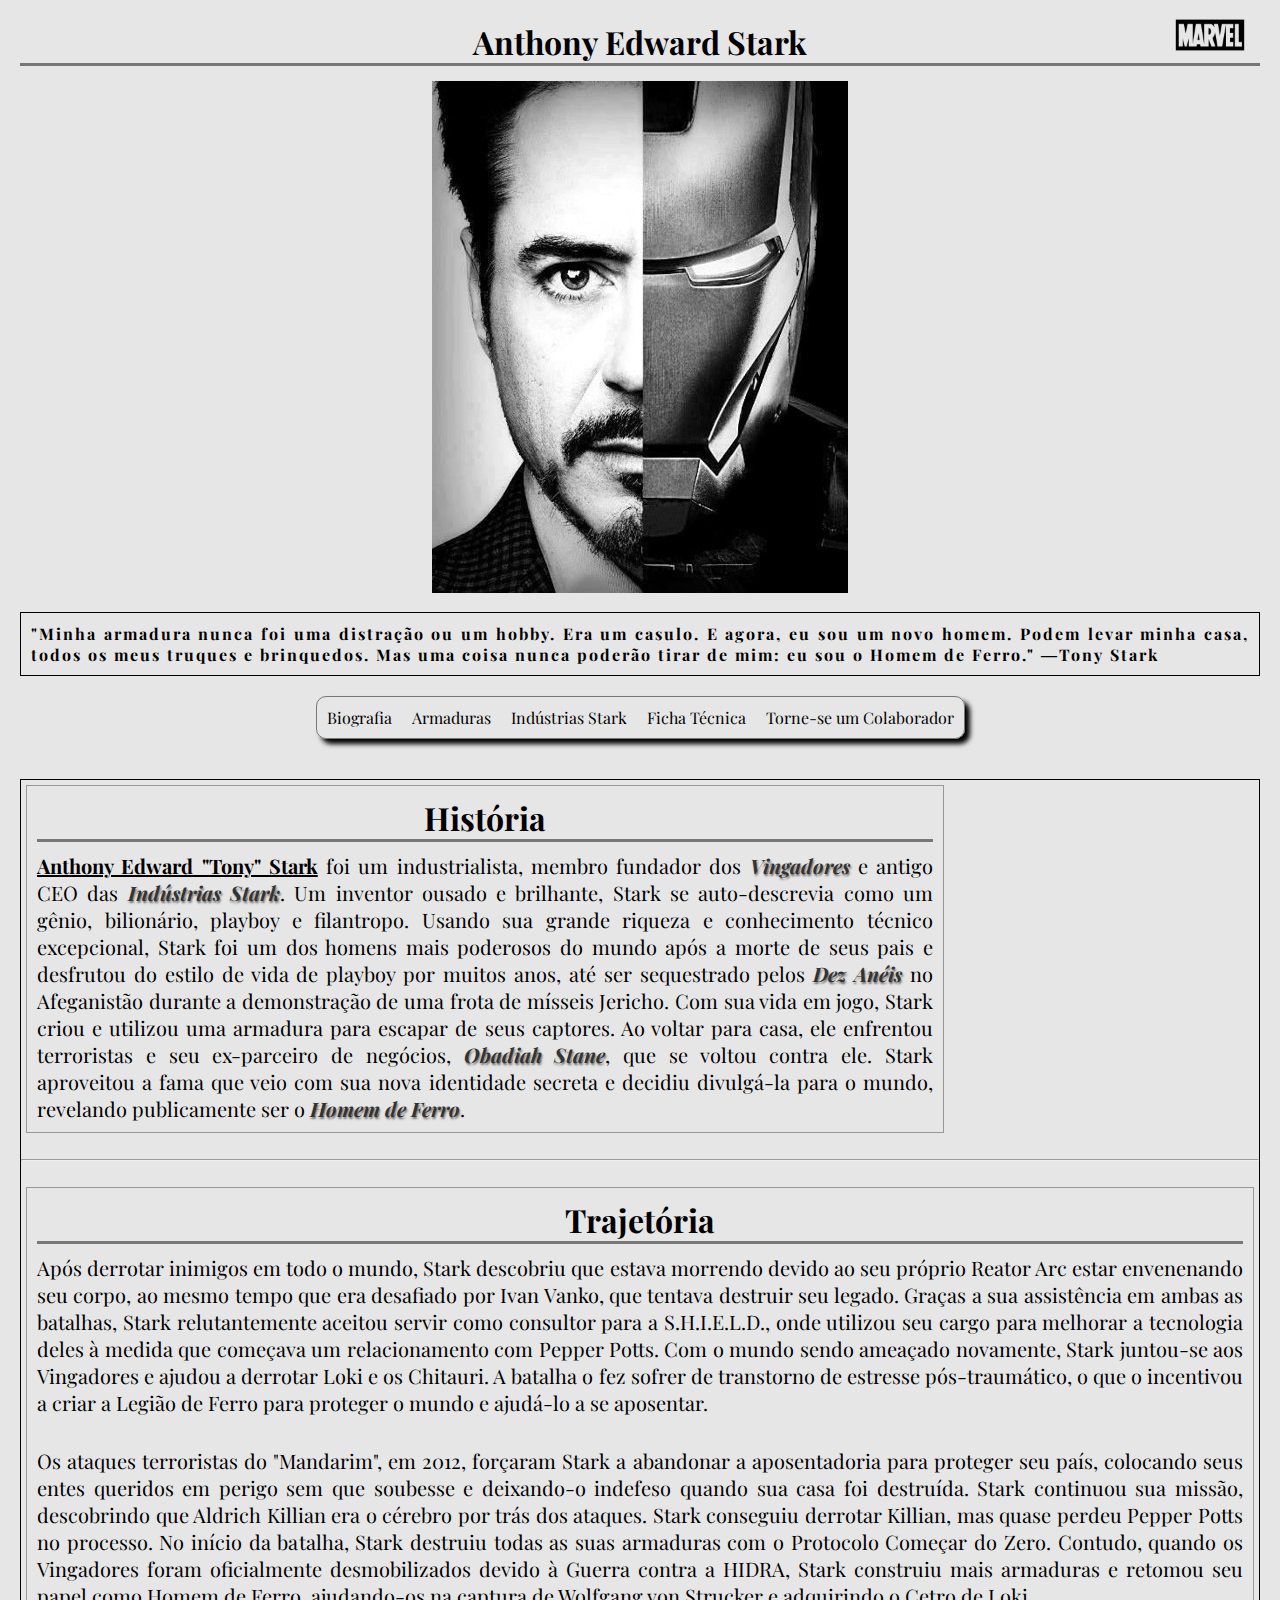
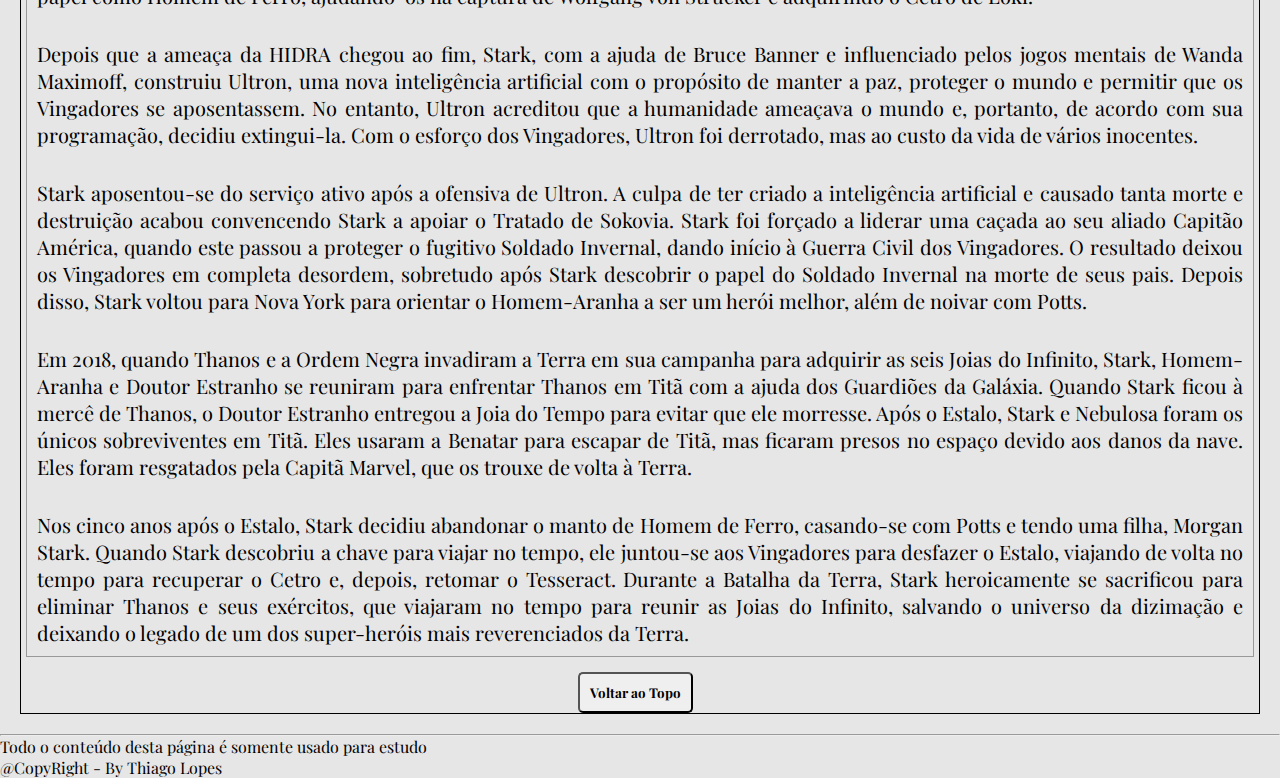
<file: index.html>
<!DOCTYPE html>
<html>
    <head>
        <title>Tony Stark</title>
        <meta charset="UTF-8">
        <link rel="stylesheet" type="text/css" href="design/style.css">
        <link href="https://fonts.googleapis.com/css2?family=Oleo+Script&display=swap" rel="stylesheet">
        <link href="https://fonts.googleapis.com/css2?family=Oleo+Script&family=Shadows+Into+Light+Two&display=swap" rel="stylesheet">
        <link href="https://fonts.googleapis.com/css2?family=Cabin+Sketch&display=swap" rel="stylesheet">
        <link href="https://fonts.googleapis.com/css2?family=Playfair+Display&display=swap" rel="stylesheet">
    </head>

    <body>

        <!--AREA DO TOPO DA PAGINA-->
        <header>       
            <div id="fototributo">
                <div class="top">
                    <img id="marvel" src="design/imagens/img1.png"> 
                    <h1>Anthony Edward Stark</h1>
                </div>
                <img id="imgTopo" title="TonyStark / Homem de Ferro" alt="Imagem do Tony" name="logo" src="design/imagens/img.jpg">
                <legend id="citacao">
                    "Minha armadura nunca foi uma distração ou um hobby. Era um casulo. E agora, eu sou um novo homem. Podem levar minha casa, todos os meus truques e brinquedos. Mas uma coisa nunca poderão tirar de mim: eu sou o Homem de Ferro."
                    ―Tony Stark 
                </legend>  

                <div class="menu" id="topo">
                    <nav>
                        <ul>
                            <li><a id="menu1" href="index.html">Biografia</a></li>
                            <li><a id="menu2" href="armaduras.html">Armaduras</a></li>
                            <li><a id="menu3" href="IndustriasStark.html">Indústrias Stark</a></li>                            
                            <li><a id="menu4" href="fichatecnica.html">Ficha Técnica</a></li>
                            <li><a id="menu5" href="formulario.html">Torne-se um Colaborador</a></li>
                        </ul>
                    </nav>
                </div> 
            </div>              
        </header>
        
        <!--AREA DO CONTEÚDO DA PÁGINA-->
        <main>
            <section>
                <span class="descricao">
                    <h1>História</h1>
                    <p>
                        <strong><u>Anthony Edward "Tony" Stark</u></strong> foi um industrialista, membro fundador dos <a href="#">Vingadores</a> e antigo CEO das <a href="#">Indústrias Stark</a>.
                         Um inventor ousado e brilhante, Stark se auto-descrevia como um gênio, bilionário, playboy e filantropo. 
                         Usando sua grande riqueza e conhecimento técnico excepcional, Stark foi um dos homens mais poderosos do mundo após a 
                         morte de seus pais e desfrutou do estilo de vida de playboy por muitos anos, até ser sequestrado pelos <a href="#">
                         Dez Anéis</a> no Afeganistão durante a demonstração de uma frota de mísseis Jericho. Com sua vida em jogo, Stark 
                         criou e utilizou uma armadura para escapar de seus captores. Ao voltar para casa, ele enfrentou terroristas e seu 
                         ex-parceiro de negócios, <a href="#">Obadiah Stane</a>, que se voltou contra ele. Stark aproveitou a fama que veio 
                         com sua nova identidade secreta e decidiu divulgá-la para o mundo, revelando publicamente ser o 
                         <a href="#">Homem de Ferro</a>.
                    </p>
                </span>
                
                <iframe alt="Video sobre a história" id="apresentation" width="560" height="315" src="https://www.youtube.com/embed/8ugaeA-nMTc" title="YouTube video player" frameborder="0" allow="accelerometer; autoplay; clipboard-write; encrypted-media; gyroscope; picture-in-picture" allowfullscreen></iframe>  
            </section>
            <br><hr><br>
            <section>
                <span class="descricao">
                    <h1>Trajetória</h1>
                    <p>
                        Após derrotar inimigos em todo o mundo, Stark descobriu que estava morrendo devido ao seu 
                        próprio Reator Arc estar envenenando seu corpo, ao mesmo tempo que era desafiado por Ivan Vanko,
                        que tentava destruir seu legado. Graças a sua assistência em ambas as batalhas, Stark 
                        relutantemente aceitou servir como consultor para a S.H.I.E.L.D., onde utilizou seu cargo para 
                        melhorar a tecnologia deles à medida que começava um relacionamento com Pepper Potts. 
                        Com o mundo sendo ameaçado novamente, Stark juntou-se aos Vingadores e ajudou a derrotar 
                        Loki e os Chitauri. A batalha o fez sofrer de transtorno de estresse pós-traumático, 
                        o que o incentivou a criar a Legião de Ferro para proteger o mundo e ajudá-lo a se aposentar.
                    </p>

                    <br>

                    <p>
                        Os ataques terroristas do "Mandarim", em 2012, forçaram Stark a abandonar a aposentadoria para 
                        proteger seu país, colocando seus entes queridos em perigo sem que soubesse e deixando-o indefeso 
                        quando sua casa foi destruída. Stark continuou sua missão, descobrindo que Aldrich Killian era o 
                        cérebro por trás dos ataques. Stark conseguiu derrotar Killian, mas quase perdeu Pepper Potts no 
                        processo. No início da batalha, Stark destruiu todas as suas armaduras com o Protocolo Começar do 
                        Zero. Contudo, quando os Vingadores foram oficialmente desmobilizados devido à Guerra contra a HIDRA, 
                        Stark construiu mais armaduras e retomou seu papel como Homem de Ferro, ajudando-os na captura de 
                        Wolfgang von Strucker e adquirindo o Cetro de Loki.
                    </p>

                    <br>

                    <p>
                        Depois que a ameaça da HIDRA chegou ao fim, Stark, com a ajuda de Bruce Banner e influenciado pelos 
                        jogos mentais de Wanda Maximoff, construiu Ultron, uma nova inteligência artificial com o propósito 
                        de manter a paz, proteger o mundo e permitir que os Vingadores se aposentassem. No entanto, Ultron acreditou 
                        que a humanidade ameaçava o mundo e, portanto, de acordo com sua programação, decidiu extingui-la. 
                        Com o esforço dos Vingadores, Ultron foi derrotado, mas ao custo da vida de vários inocentes.
                    </p>
                    
                    <br>

                    <p>
                        Stark aposentou-se do serviço ativo após a ofensiva de Ultron. A culpa de ter criado a inteligência artificial 
                        e causado tanta morte e destruição acabou convencendo Stark a apoiar o Tratado de Sokovia. 
                        Stark foi forçado a liderar uma caçada ao seu aliado Capitão América, quando este passou a proteger o fugitivo 
                        Soldado Invernal, dando início à Guerra Civil dos Vingadores. O resultado deixou os Vingadores em completa 
                        desordem, sobretudo após Stark descobrir o papel do Soldado Invernal na morte de seus pais. Depois disso, 
                        Stark voltou para Nova York para orientar o Homem-Aranha a ser um herói melhor, além de noivar com Potts.
                    </p>
                                        
                    <br>

                    <p>
                        Em 2018, quando Thanos e a Ordem Negra invadiram a Terra em sua campanha para adquirir as seis Joias do Infinito, 
                        Stark, Homem-Aranha e Doutor Estranho se reuniram para enfrentar Thanos em Titã com a ajuda dos Guardiões da 
                        Galáxia. Quando Stark ficou à mercê de Thanos, o Doutor Estranho entregou a Joia do Tempo para evitar que ele 
                        morresse. Após o Estalo, Stark e Nebulosa foram os únicos sobreviventes em Titã. Eles usaram a Benatar para 
                        escapar de Titã, mas ficaram presos no espaço devido aos danos da nave. Eles foram resgatados pela Capitã Marvel, 
                        que os trouxe de volta à Terra.
                    </p>
                                                            
                    <br>

                    <p>
                        Nos cinco anos após o Estalo, Stark decidiu abandonar o manto de Homem de Ferro, casando-se com Potts e tendo uma 
                        filha, Morgan Stark. Quando Stark descobriu a chave para viajar no tempo, ele juntou-se aos Vingadores para 
                        desfazer o Estalo, viajando de volta no tempo para recuperar o Cetro e, depois, retomar o Tesseract. Durante a 
                        Batalha da Terra, Stark heroicamente se sacrificou para eliminar Thanos e seus exércitos, que viajaram no tempo 
                        para reunir as Joias do Infinito, salvando o universo da dizimação e deixando o legado de um dos super-heróis mais 
                        reverenciados da Terra.
                    </p>

                </span>

            </section>
            <a id="voltar" href="#topo" title="Voltar ao topo"><button>Voltar ao Topo</button></a>
        </main>

        <!--AREA DO FILNAL DA PÁGINA-->
        <footer>
            <hr/>
            <p>Todo o conteúdo desta página é somente usado para estudo</p>
            
            <p>@CopyRight - By Thiago Lopes</p>
        </footer>
    </body>
</html>
</file>
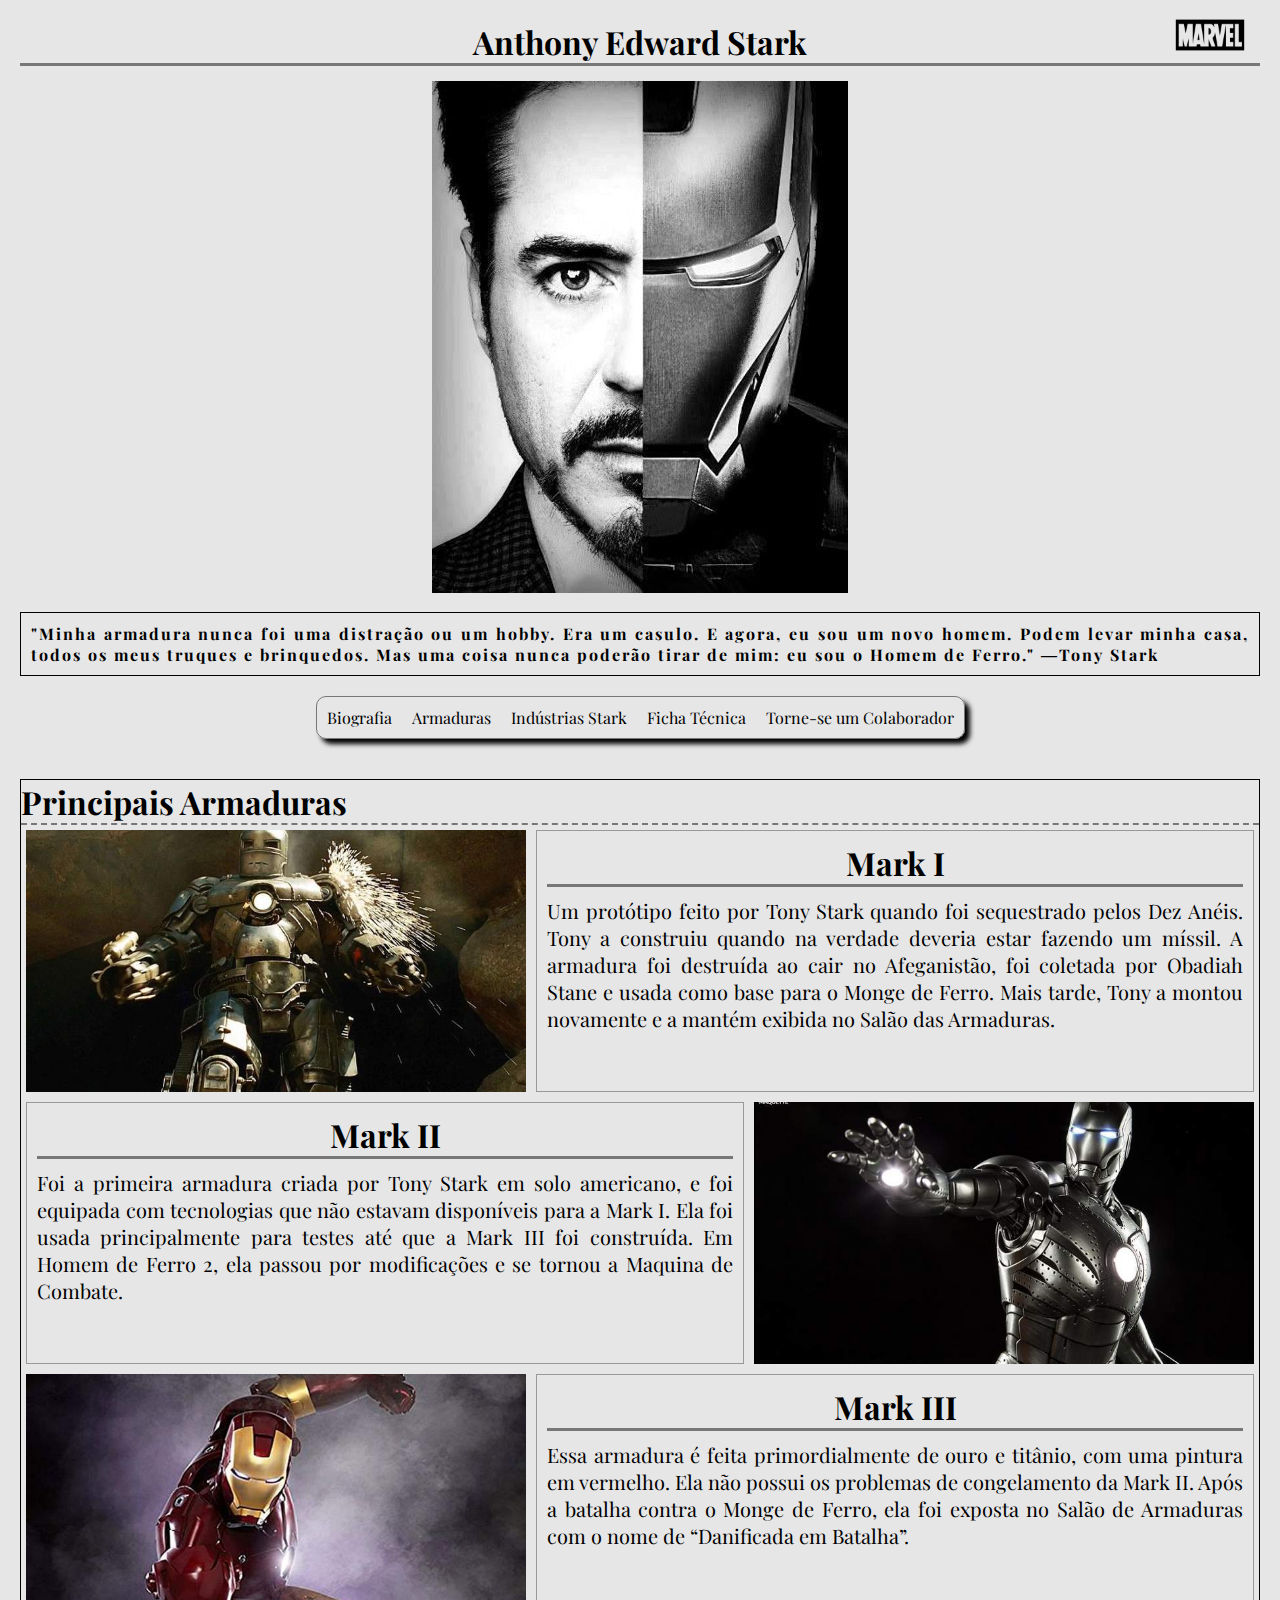
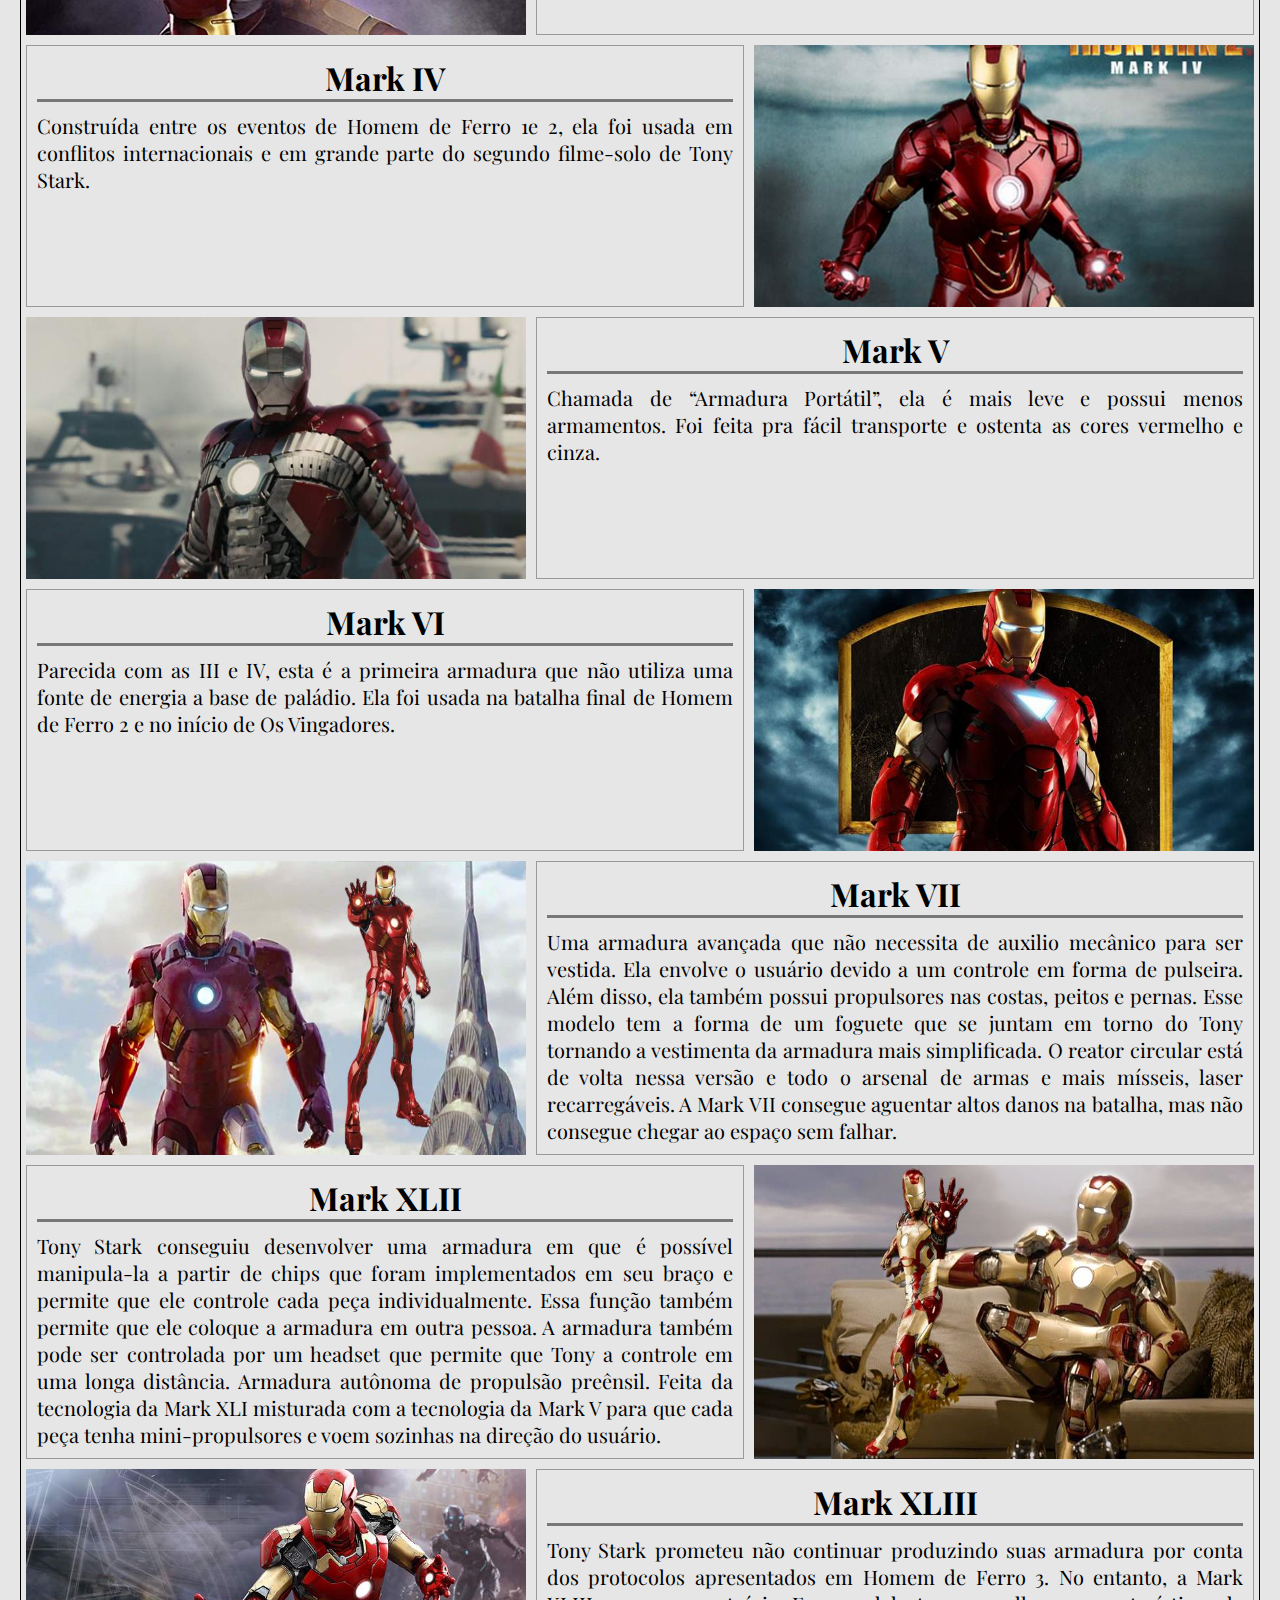
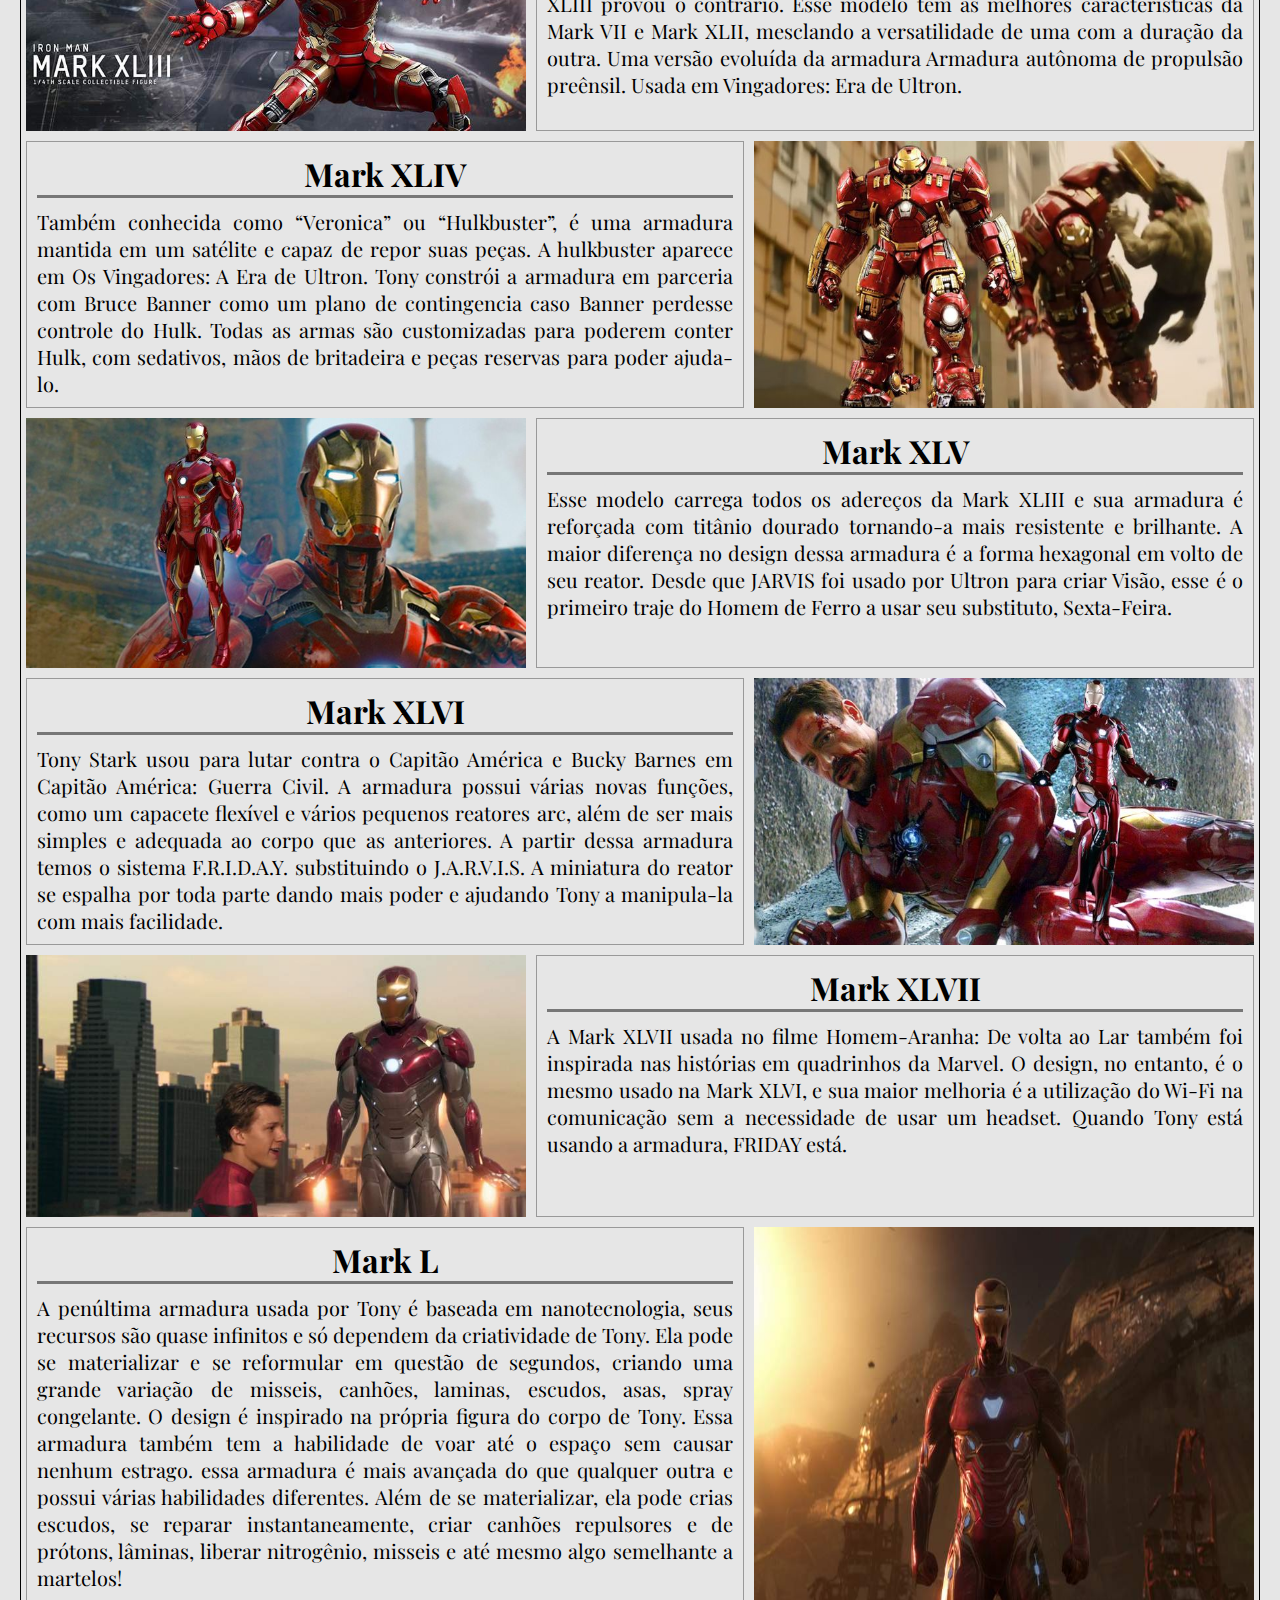
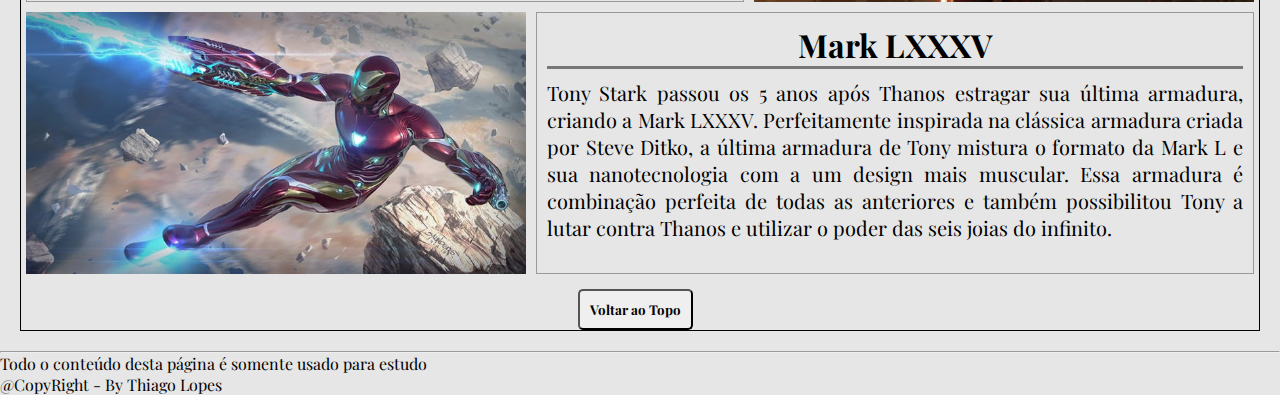
<file: armaduras.html>
<!DOCTYPE html>
<html>
    <head>
        <title>Tony Stark</title>
        <meta charset="UTF-8">
        <link rel="stylesheet" type="text/css" href="design/style.css">
        <link href="https://fonts.googleapis.com/css2?family=Oleo+Script&display=swap" rel="stylesheet">
        <link href="https://fonts.googleapis.com/css2?family=Oleo+Script&family=Shadows+Into+Light+Two&display=swap" rel="stylesheet">
        <link href="https://fonts.googleapis.com/css2?family=Cabin+Sketch&display=swap" rel="stylesheet">
        <link href="https://fonts.googleapis.com/css2?family=Playfair+Display&display=swap" rel="stylesheet">
    </head>

    <body>

        <header>       
            <div id="fototributo">
                <div class="top">
                    <img id="marvel" src="design/imagens/img1.png"> 
                    <h1>Anthony Edward Stark</h1>
                </div>
                <img id="imgTopo" title="TonyStark / Homem de Ferro" alt="Imagem do Tony" name="logo" src="design/imagens/img.jpg">
                <legend id="citacao">
                    "Minha armadura nunca foi uma distração ou um hobby. Era um casulo. E agora, eu sou um novo homem. Podem levar minha casa, todos os meus truques e brinquedos. Mas uma coisa nunca poderão tirar de mim: eu sou o Homem de Ferro."
                    ―Tony Stark 
                </legend>  

                <div class="menu" id="topo">
                    <nav>
                        <ul>
                            <li><a id="menu1" href="index.html">Biografia</a></li>
                            <li><a id="menu2" href="armaduras.html">Armaduras</a></li>
                            <li><a id="menu3" href="IndustriasStark.html">Indústrias Stark</a></li>                            
                            <li><a id="menu4" href="fichatecnica.html">Ficha Técnica</a></li>
                            <li><a id="menu5" href="formulario.html">Torne-se um Colaborador</a></li>
                        </ul>
                    </nav>
                </div> 
            </div>              
        </header>
        
        <main>

            <div class="descricao1"><h1>Principais Armaduras</h1></div>
            
            <section>
                    <img alt="MARK I" title="MARK I"class="armaduras" src="design/imagens/armaduras/mark1.jpeg">
                    <span class="descricao">
                        <h1>Mark I</h1>
                        <p>
                            Um protótipo feito por Tony Stark quando foi sequestrado pelos Dez Anéis. 
                            Tony a construiu quando na verdade deveria estar fazendo um míssil. 
                            A armadura foi destruída ao cair no Afeganistão, foi coletada por Obadiah Stane e usada 
                            como base para o Monge de Ferro. 
                            Mais tarde, Tony a montou novamente e a mantém exibida no Salão das Armaduras.
                        </p>    
                    </span>   
            </section>

            <section>
                <span class="descricao">
                    <h1>Mark II</h1>
                    <p>
                        Foi a primeira armadura criada por Tony Stark em solo americano, e foi equipada com tecnologias 
                        que não estavam disponíveis para a Mark I. Ela foi usada principalmente para testes 
                        até que a Mark III foi construída. Em Homem de Ferro 2, ela passou por modificações 
                        e se tornou a Maquina de Combate.
                    </p>    
                </span> 
                <img alt="MARK II" title="MARK II"class="armaduras" src="design/imagens/armaduras/mark2.jpeg">  
            </section>

            <section>
                <img alt="MARK III" title="MARK III"class="armaduras" src="design/imagens/armaduras/mark3.jpeg">
                <span class="descricao">
                    <h1>Mark III</h1>
                    <p>
                        Essa armadura é feita primordialmente de ouro e titânio, com uma pintura em vermelho. 
                        Ela não possui os problemas de congelamento da Mark II. Após a batalha contra o Monge de Ferro, 
                        ela foi exposta no Salão de Armaduras com o nome de “Danificada em Batalha”.
                    </p>    
                </span>   
            </section>

            <section>
                <span class="descricao">
                    <h1>Mark IV</h1>
                    <p>
                        Construída entre os eventos de Homem de Ferro 1e 2, ela foi usada em conflitos internacionais 
                        e em grande parte do segundo filme-solo de Tony Stark.
                    </p>    
                </span>
                <img alt="MARK IV" title="MARK IV"class="armaduras" src="design/imagens/armaduras/mark4.jpeg">   
            </section>

            <section>
                <img alt="MARK V" title="MARK V"class="armaduras" src="design/imagens/armaduras/mark5.jpeg">  
                <span class="descricao">
                    <h1>Mark V</h1>
                    <p>
                        Chamada de “Armadura Portátil”, ela é mais leve e possui menos armamentos. 
                        Foi feita pra fácil transporte e ostenta as cores vermelho e cinza.
                    </p>    
                </span>
            </section>

            <section>
                <span class="descricao">
                    <h1>Mark VI</h1>
                    <p>
                        Parecida com as III e IV, esta é a primeira armadura que não utiliza uma fonte de 
                        energia a base de paládio. Ela foi usada na batalha final de Homem de Ferro 2 e no 
                        início de Os Vingadores.
                    </p>    
                </span> 
                <img alt="MARK VI" title="MARK VI"class="armaduras" src="design/imagens/armaduras/mark6.jpeg">
            </section>

            <section>
                <img alt="MARK VII" title="MARK VII"class="armaduras" src="design/imagens/armaduras/mark7.jpg">
                <span class="descricao">
                    <h1>Mark VII</h1>
                    <p>
                        Uma armadura avançada que não necessita de auxilio mecânico para ser vestida. 
                        Ela envolve o usuário devido a um controle em forma de pulseira. 
                        Além disso, ela também possui propulsores nas costas, peitos e pernas.
                        Esse modelo tem a forma de um foguete que se juntam em torno do Tony tornando a vestimenta 
                        da armadura mais simplificada. O reator circular está de volta nessa versão e todo o arsenal 
                        de armas e mais mísseis, laser recarregáveis. A Mark VII consegue aguentar altos danos na batalha, 
                        mas não consegue chegar ao espaço sem falhar.
                    </p>    
                </span>   
        </section>

        <section>
            <span class="descricao">
                <h1>Mark XLII</h1>
                <p>
                    Tony Stark conseguiu desenvolver uma armadura em que é possível manipula-la a 
                    partir de chips que foram implementados em seu braço e permite que ele controle cada peça 
                    individualmente. Essa função também permite que ele coloque a armadura em outra pessoa. 
                    A armadura também pode ser controlada por um headset que permite que Tony a controle em uma 
                    longa distância.
                    Armadura autônoma de propulsão preênsil. Feita da tecnologia da Mark XLI misturada com a 
                    tecnologia da Mark V para que cada peça tenha mini-propulsores e voem sozinhas na direção 
                    do usuário.
                </p>    
            </span> 
            <img alt="MARK XLII" title="MARK XLII"class="armaduras" src="design/imagens/armaduras/markxlii.jpg">  
        </section>

        <section>
            <img alt="MARK XLIII" title="MARK XLIII"class="armaduras" src="design/imagens/armaduras/markxliii.jpeg">
            <span class="descricao">
                <h1>Mark XLIII</h1>
                <p>
                    Tony Stark prometeu não continuar produzindo suas armadura por conta dos protocolos apresentados 
                    em Homem de Ferro 3. No entanto, a Mark XLIII provou o contrário. Esse modelo tem as melhores 
                    características da Mark VII e Mark XLII, mesclando a versatilidade de uma com a duração da outra.
                    Uma versão evoluída da armadura Armadura autônoma de propulsão preênsil. Usada em Vingadores: Era de Ultron.
                </p>    
            </span>   
        </section>

        <section>
            <span class="descricao">
                <h1>Mark XLIV</h1>
                <p>
                    Também conhecida como “Veronica” ou “Hulkbuster”, é uma armadura mantida em um satélite e capaz de repor suas peças.
                    A hulkbuster aparece em Os Vingadores: A Era de Ultron. Tony constrói a armadura em 
                    parceria com Bruce Banner como um plano de contingencia caso Banner perdesse 
                    controle do Hulk. Todas as armas são customizadas para poderem conter Hulk, com sedativos, 
                    mãos de britadeira e peças reservas para poder ajuda-lo.
                </p>    
            </span> 
            <img alt="MARK XLIV" title="MARK XLIV"class="armaduras" src="design/imagens/armaduras/markxliv.jpg">  
        </section>

        <section>
            <img alt="MARK XLV" title="MARK XLV"class="armaduras" src="design/imagens/armaduras/markxlv.jpg">
            <span class="descricao">
                <h1>Mark XLV</h1>
                <p>
                    Esse modelo carrega todos os adereços da Mark XLIII e sua armadura é reforçada com titânio dourado tornando-a mais 
                    resistente e brilhante. A maior diferença no design dessa armadura é a forma hexagonal em volto de seu reator. 
                    Desde que JARVIS foi usado por Ultron para criar Visão, esse é o primeiro traje do Homem de Ferro 
                    a usar seu substituto, Sexta-Feira.
                </p>    
            </span>   
        </section>

        <section>
            <span class="descricao">
                <h1>Mark XLVI</h1>
                <p>
                    Tony Stark usou para lutar contra o Capitão América e Bucky Barnes em Capitão América: Guerra Civil.
                    A armadura possui várias novas funções, como um capacete flexível e vários pequenos reatores arc,
                    além de ser mais simples e adequada ao corpo que as anteriores.                    
                    A partir dessa armadura temos o sistema F.R.I.D.A.Y. substituindo o J.A.R.V.I.S.
                    A miniatura do reator se espalha por toda parte dando mais poder e ajudando Tony a manipula-la 
                    com mais facilidade.
                </p>    
            </span> 
            <img alt="MARK XLVI" title="MARK XLVI"class="armaduras" src="design/imagens/armaduras/markxlvi.jpg">  
        </section>

        <section>
            <img alt="MARK XLVII" title="MARK XLVII"class="armaduras" src="design/imagens/armaduras/markxlvii.jpeg">
            <span class="descricao">
                <h1>Mark XLVII</h1>
                <p>
                    A Mark XLVII usada no filme Homem-Aranha: De volta ao Lar também foi inspirada nas histórias 
                    em quadrinhos da Marvel. O design, no entanto, é o mesmo usado na Mark XLVI, e sua maior melhoria 
                    é a utilização do Wi-Fi na comunicação sem a necessidade de usar um headset. Quando Tony está 
                    usando a armadura, FRIDAY está.
                </p>    
            </span>   
        </section>

        <section>
            <span class="descricao">
                <h1>Mark L</h1>
                <p>
                    A penúltima armadura usada por Tony é baseada em nanotecnologia, seus recursos são quase infinitos 
                    e só dependem da criatividade de Tony. Ela pode se materializar e se reformular em questão de 
                    segundos, criando uma grande variação de misseis, canhões, laminas, escudos, asas, spray 
                    congelante. O design é inspirado na própria figura do corpo de Tony. Essa armadura também tem a 
                    habilidade de voar até o espaço sem causar nenhum estrago.
                    essa armadura é mais avançada do que qualquer outra e possui várias habilidades diferentes.
                    Além de se materializar, ela pode crias escudos, se reparar instantaneamente, criar canhões 
                    repulsores e de prótons, lâminas, liberar nitrogênio, misseis e até mesmo algo semelhante a 
                    martelos! 
                </p>    
            </span> 
            <img alt="MARK L" title="MARK L"class="armaduras" src="design/imagens/armaduras/markl.jpeg">  
        </section>

        <section>
            <img alt="MARK LXXXV" title="MARK LXXXV"class="armaduras" src="design/imagens/armaduras/marklxxxv.png">
            <span class="descricao">
                <h1>Mark LXXXV</h1>
                <p>
                    Tony Stark passou os 5 anos após Thanos estragar sua última armadura, criando a Mark LXXXV. 
                    Perfeitamente inspirada na clássica armadura criada por Steve Ditko, a última armadura de Tony 
                    mistura o formato da Mark L e sua nanotecnologia com a um design mais muscular. 
                    Essa armadura é combinação perfeita de todas as anteriores e também possibilitou 
                    Tony a lutar contra Thanos e utilizar o poder das seis joias do infinito.
                </p>    

            </span>  
        </section>
        <a id="voltar" href="#topo" title="Voltar ao topo"><button>Voltar ao Topo</button></a> 

        </main>
        <footer>
            <hr/>
            <p>Todo o conteúdo desta página é somente usado para estudo</p>
            
            <p>@CopyRight - By Thiago Lopes</p>
        </footer>
    </body>
</html>
</file>
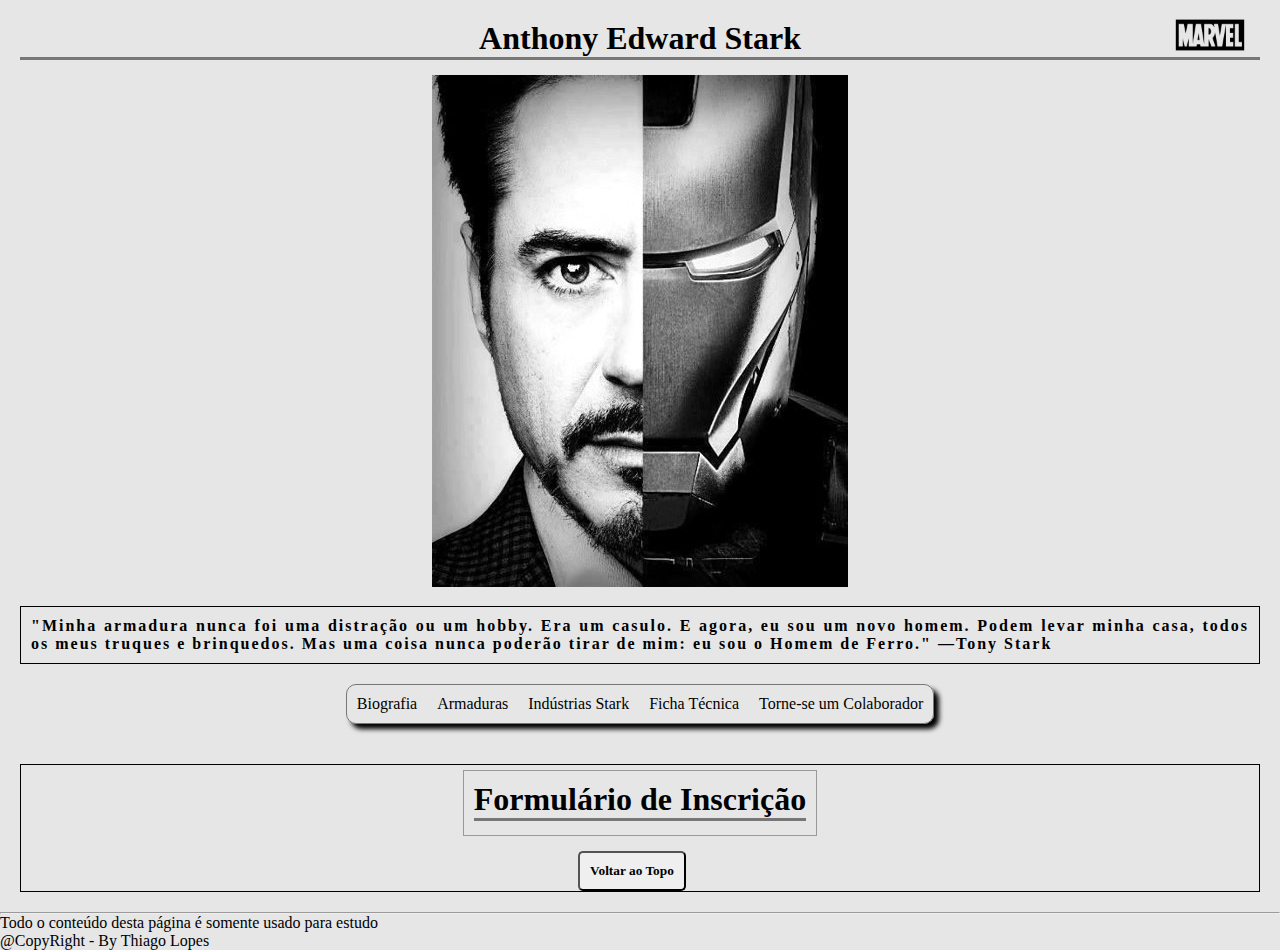
<file: fichatecnica.html>
<!DOCTYPE html>
<html>
    <head>
        <title>Tony Stark</title>
        <meta charset="UTF-8">
        <link rel="stylesheet" type="text/css" href="design/style.css">
        <link href="https://fonts.googleapis.com/css2?family=Oleo+Script&display=swap" rel="stylesheet">
        <link href="https://fonts.googleapis.com/css2?family=Oleo+Script&family=Shadows+Into+Light+Two&display=swap" rel="stylesheet">
        <link href="https://fonts.googleapis.com/css2?family=Cabin+Sketch&display=swap" rel="stylesheet">
    </head>

    <body>

        <header>       
            <div id="fototributo">
                <div class="top">
                    <img id="marvel" src="design/imagens/img1.png"> 
                    <h1>Anthony Edward Stark</h1>
                </div>
                <img id="imgTopo" title="TonyStark / Homem de Ferro" alt="Imagem do Tony" name="logo" src="design/imagens/img.jpg">
                
                <legend id="citacao">
                    "Minha armadura nunca foi uma distração ou um hobby. Era um casulo. E agora, eu sou um novo homem. Podem levar minha casa, todos os meus truques e brinquedos. Mas uma coisa nunca poderão tirar de mim: eu sou o Homem de Ferro."
                    ―Tony Stark 
                </legend>  

                <div class="menu" id="topo">
                    <nav>
                        <ul>
                            <li><a id="menu1" href="index.html">Biografia</a></li>
                            <li><a id="menu2" href="armaduras.html">Armaduras</a></li>
                            <li><a id="menu3" href="IndustriasStark.html">Indústrias Stark</a></li>                            
                            <li><a id="menu4" href="fichatecnica.html">Ficha Técnica</a></li>
                            <li><a id="menu5" href="formulario.html">Torne-se um Colaborador</a></li>
                        </ul>
                    </nav>
                </div> 
            </div>              
        </header>
        
        <main>
            <section id="formulario">
                <span class="descricao">
                    <h1>Formulário de Inscrição</h1>
                    
                    <table>
                        <tr>
                            <td></td>
                            <td></td>
                            <td></td>
                            <td></td>
                        </tr>
                    </table>

                </span>

            </section>
            <a id="voltar" href="#topo" title="Voltar ao topo"><button>Voltar ao Topo</button></a>

        </main>
        <footer>
            <hr/>
            <p>Todo o conteúdo desta página é somente usado para estudo</p>
            
            <p>@CopyRight - By Thiago Lopes</p>
        </footer>
    </body>
</html>
</file>
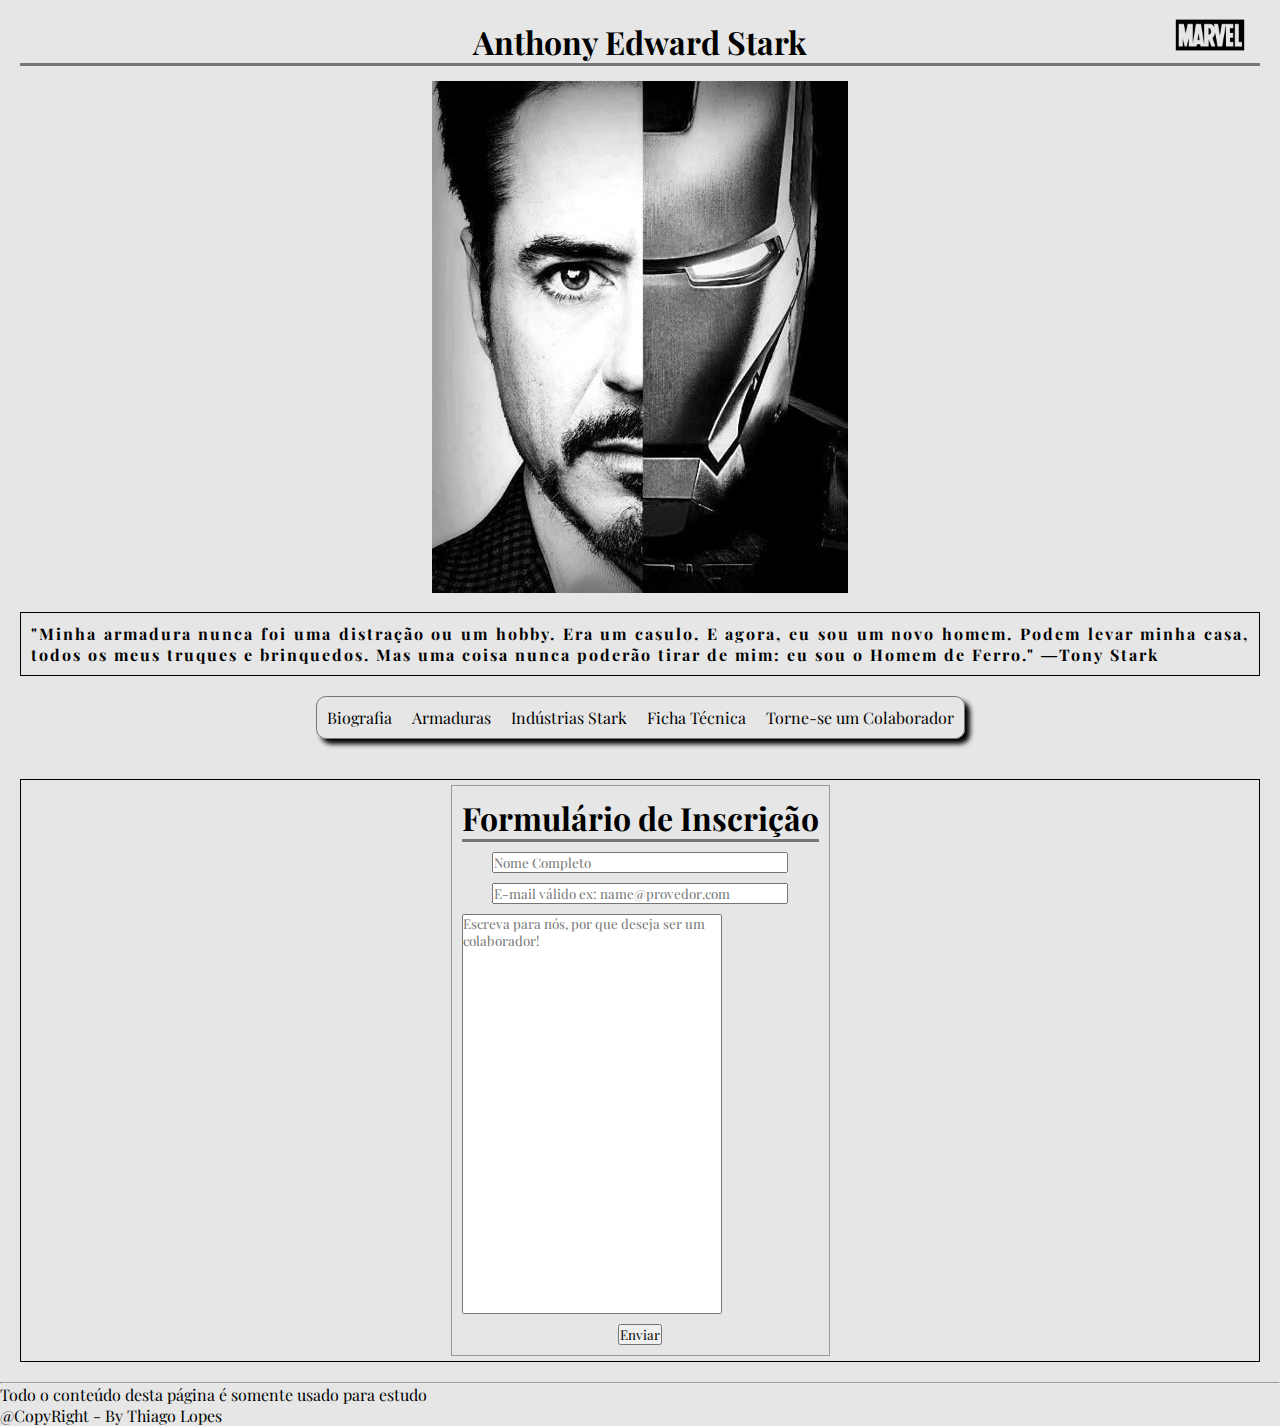
<file: formulario.html>
<!DOCTYPE html>
<html>
    <head>
        <title>Tony Stark</title>
        <meta charset="UTF-8">
        <link rel="stylesheet" type="text/css" href="design/style.css">
        <link href="https://fonts.googleapis.com/css2?family=Oleo+Script&display=swap" rel="stylesheet">
        <link href="https://fonts.googleapis.com/css2?family=Oleo+Script&family=Shadows+Into+Light+Two&display=swap" rel="stylesheet">
        <link href="https://fonts.googleapis.com/css2?family=Cabin+Sketch&display=swap" rel="stylesheet">
        <link href="https://fonts.googleapis.com/css2?family=Playfair+Display&display=swap" rel="stylesheet">
    </head>

    <body>

        <!--AREA DO TOPO DA PAGINA-->
        <header>       
            <div id="fototributo">
                <div class="top">
                    <img id="marvel" src="design/imagens/img1.png"> 
                    <h1>Anthony Edward Stark</h1>
                </div>
                <img id="imgTopo" title="TonyStark / Homem de Ferro" alt="Imagem do Tony" name="logo" src="design/imagens/img.jpg">
                <legend id="citacao">
                    "Minha armadura nunca foi uma distração ou um hobby. Era um casulo. E agora, eu sou um novo homem. Podem levar minha casa, todos os meus truques e brinquedos. Mas uma coisa nunca poderão tirar de mim: eu sou o Homem de Ferro."
                    ―Tony Stark 
                </legend>  

                <div class="menu" id="topo">
                    <nav>
                        <ul>
                            <li><a id="menu1" href="index.html">Biografia</a></li>
                            <li><a id="menu2" href="armaduras.html">Armaduras</a></li>
                            <li><a id="menu3" href="IndustriasStark.html">Indústrias Stark</a></li>                            
                            <li><a id="menu4" href="fichatecnica.html">Ficha Técnica</a></li>
                            <li><a id="menu5" href="formulario.html">Torne-se um Colaborador</a></li>
                        </ul>
                    </nav>
                </div> 
            </div>              
        </header>
        
        <!--AREA DO CONTEÚDO DA PÁGINA-->
        <main>
            
            <section id="formulario">
                <span class="descricao">
                    <h1>Formulário de Inscrição</h1>
                    <form  action="index.html" method="POST" >
                        <input name="nome" type="text" size="35px" placeholder="Nome Completo" autocomplete="on" required><br>
                        <input name="email" type="email" size="35px" placeholder="E-mail válido ex: name@provedor.com" required><br>
                        <textarea name="descricao" style="width:260px; height:400px;" placeholder="Escreva para nós, por que deseja ser um colaborador!" required></textarea>
                        <input name="enviar" type="submit" value="Enviar">
                    </form>

                </span>

            </section>
        
        </main>

        <!--AREA DO FILNAL DA PÁGINA-->
        <footer>
            <hr/>
            <p>Todo o conteúdo desta página é somente usado para estudo</p>
            
            <p>@CopyRight - By Thiago Lopes</p>
        </footer>
    </body>
</html>
</file>
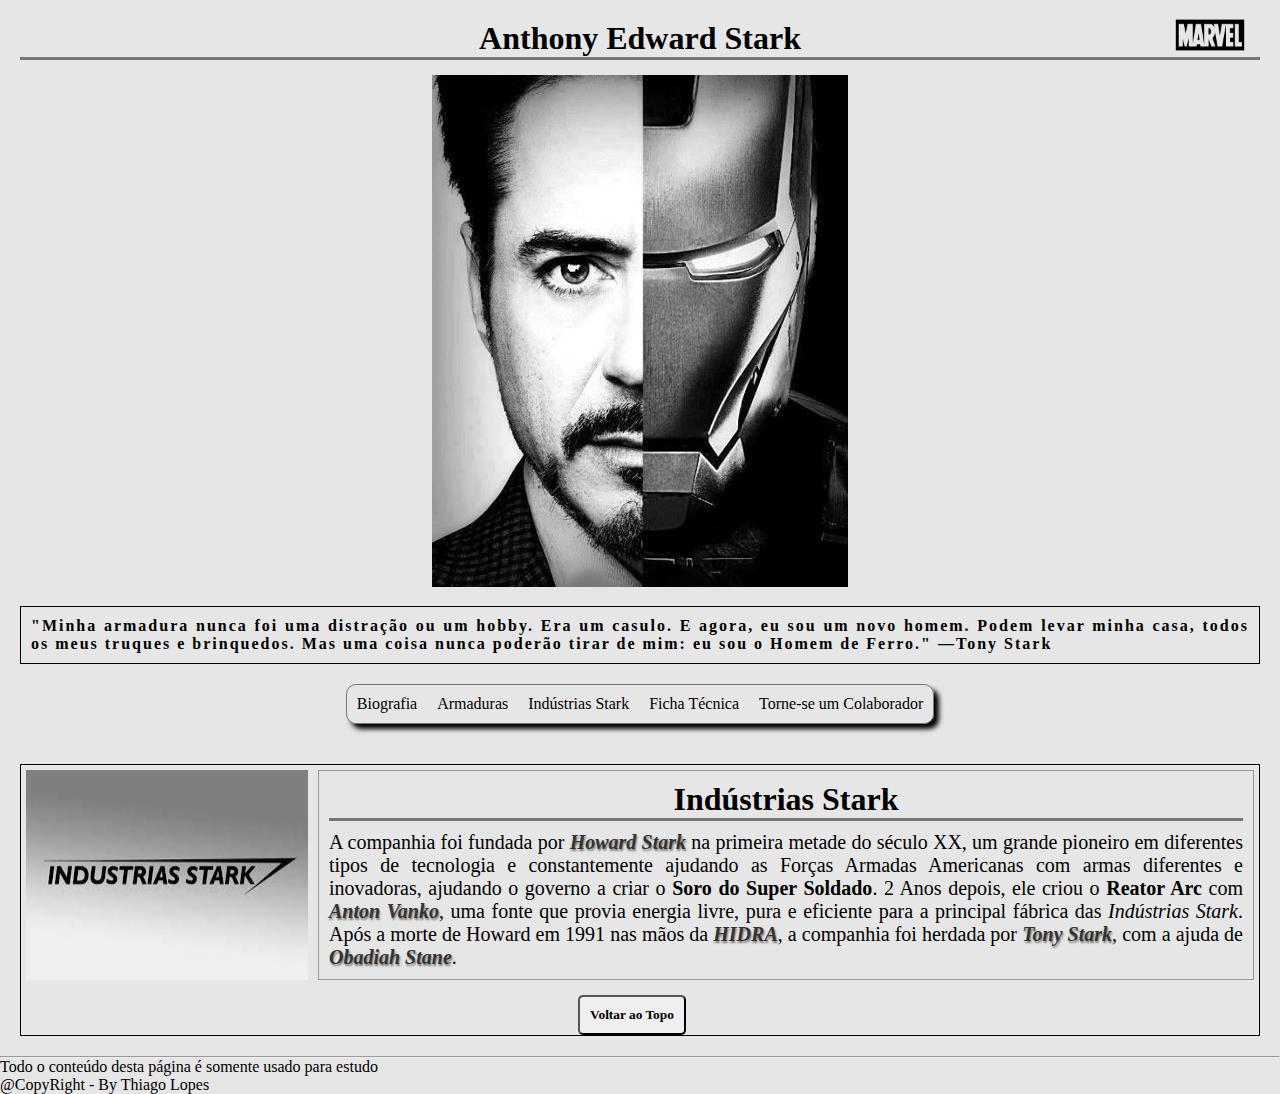
<file: IndustriasStark.html>
<!DOCTYPE html>
<html>
    <head>
        <title>Tony Stark</title>
        <meta charset="UTF-8">
        <link rel="stylesheet" type="text/css" href="design/style.css">
        <link href="https://fonts.googleapis.com/css2?family=Oleo+Script&display=swap" rel="stylesheet">
        <link href="https://fonts.googleapis.com/css2?family=Oleo+Script&family=Shadows+Into+Light+Two&display=swap" rel="stylesheet">
        <link href="https://fonts.googleapis.com/css2?family=Cabin+Sketch&display=swap" rel="stylesheet">
    </head>

    <body>

        <header>       
            <div id="fototributo">
                <div class="top">
                    <img id="marvel" src="design/imagens/img1.png"> 
                    <h1>Anthony Edward Stark</h1>
                </div>
                <img id="imgTopo" title="TonyStark / Homem de Ferro" alt="Imagem do Tony" name="logo" src="design/imagens/img.jpg">
                
                <legend id="citacao">
                    "Minha armadura nunca foi uma distração ou um hobby. Era um casulo. E agora, eu sou um novo homem. Podem levar minha casa, todos os meus truques e brinquedos. Mas uma coisa nunca poderão tirar de mim: eu sou o Homem de Ferro."
                    ―Tony Stark 
                </legend>  

                <div class="menu" id="topo">
                    <nav>
                        <ul>
                            <li><a id="menu1" href="index.html">Biografia</a></li>
                            <li><a id="menu2" href="armaduras.html">Armaduras</a></li>
                            <li><a id="menu3" href="IndustriasStark.html">Indústrias Stark</a></li>                            
                            <li><a id="menu4" href="fichatecnica.html">Ficha Técnica</a></li>
                            <li><a id="menu5" href="formulario.html">Torne-se um Colaborador</a></li>
                        </ul>
                    </nav>
                </div> 
            </div>              
        </header>
        
        <main>

            <section>
                <img id="indStark" alt="Imagem da Industrias Stark" title="Stark Industries" src="design/imagens/industrias.jfif">
                    <span class="descricao">
                        <h1>Indústrias Stark</h1>
                        <p>
                            A companhia foi fundada por <a href="#">Howard Stark</a> na primeira metade do século XX, 
                            um grande pioneiro em diferentes tipos de tecnologia e constantemente ajudando as Forças 
                            Armadas Americanas com armas diferentes e inovadoras, ajudando o governo a criar o <strong>Soro do 
                            Super Soldado</strong>. 2 Anos depois, ele criou o <strong>Reator Arc</strong> com <a href="#">Anton Vanko</a>,
                            uma fonte que provia energia livre, pura e eficiente para a principal fábrica das <em>Indústrias Stark</em>.
                            Após a morte de Howard em 1991 nas mãos da <a href="#">HIDRA</a>, a companhia foi herdada por <a href="#">Tony Stark</a>, 
                            com a ajuda de <a href="#">Obadiah Stane</a>.
                        </p>   

                    </span>   

            </section>
            <a id="voltar" href="#topo" title="Voltar ao topo"><button>Voltar ao Topo</button></a>

        </main>
        <footer>
            <hr/>
            <p>Todo o conteúdo desta página é somente usado para estudo</p>
            
            <p>@CopyRight - By Thiago Lopes</p>
        </footer>
    </body>
</html>
</file>
<file: design/style.css>
/*font-family: 'Oleo Script', cursive;
    font-family: 'Shadows Into Light Two', cursive;
    font-family: 'Cabin Sketch', cursive;
    font-family: 'Playfair Display', serif;*/
*{
    margin: 0;
    padding: 0;
    box-sizing:border-box;
    font-family: 'Playfair Display', serif;
}/*Aplicação universal*/

body{
    background-color:rgb(230, 230, 230);
}/*Corpo Geral*/

/*--------------AREA DO TOPO DO SITE----------------------------------*/
header{
    display: flex;
    justify-content: center;
}/*Corpo do TOPO*/

#fototributo{
    display: block;
    text-align: center;
    margin:20px;
    position: relative;
    
}/*DIVISOR DE ITENS DO TOPO (DIV)*/

.top h1{
    color:#000;
    border-bottom:solid #777;
    text-align: center;
    font-family: 'Playfair Display', serif;
}/*HEADING TITULO*/

#marvel{
    position:absolute;  
    top: -35px;   
    right: 0;
    width: 100px;
}/*LOGO DA MARVEL*/

#imgTopo{
    padding: 5px;
    margin-top: 10px;
}/*Imagem do Topo*/

#citacao{
    text-align: justify;
    font-family: 'Playfair Display', serif;
    font-weight: bolder;
    color: black;
    border: solid 1px ;
    padding: 10px;
    margin-top: 10px;
    letter-spacing: 2px;
}/* Texto de citação */

.menu{
    display:inline-block;
    margin-top: 20px;
    border: solid 1px #777;
    border-radius: 10px 10px 10px 10px;
    padding: 10px 0px 10px 0px;
    box-shadow: 5px 5px 5px  #000;
}/*Estrututura geral do menu*/

.menu ul{
    list-style: none;
    display: inline-flex;
}/*Estrutura da Lista*/

.menu a{
    text-decoration:none;
    color: #000;
    padding: 10px;
    margin:auto;
}/*Selecionando os links*/
.menu a:hover{
    color:#FFF;
    background-color: #777;
    border: solid 0.5px black;
    box-shadow: 2px 2x 1px #000;
}/*Ação sobre os links ao passar o mouse*/

.menu #menu1:hover{
    border-radius: 10px 0 0 10px;
}/*Estilizando apenas bordas do topo left e bottom left*/

.menu #menu5:hover{
    border-radius: 0px 10px 10px 0px;
}/*Estilizando apenas bordas do topo right e bottom right*/



/*--------------AREA DO SECTION 1----------------------------------*/
main{
    border:solid 1px #000;
    margin: 20px;
    padding: 0;
}
section{
    display:flex;    
}
.descricao{
    border: solid 1px #999;
    padding:10px;
    margin:5px
}
.descricao h1{
    text-align:center;
}
.descricao p{
    text-align: justify;
}
.descricao h1{
    color:#000;
    border-bottom:solid #777;
    font-family: 'Playfair Display', serif;
}
.descricao p{
    font-size: 20px;
    font-family: 'Playfair Display', serif;
    margin-top: 10px;
}  
.descricao p a{
    text-decoration: none;
    text-shadow: 1px 2px 2px #777;
    font-style: italic;
    font-weight: bold;
    color: #333;
} 
.descricao p a:hover{
    text-decoration: underline;
    font-size: 25px;
}
#apresentation{
    width: 800px;
    margin: 5px;
}

/*-----------AREA DA SECTION 2---------------------------*/
.descricao1 h1{
    color:#000;
    border-bottom: dashed 2px #777;
    font-family: 'Playfair Display', serif;
    
}
.armaduras{
    width: 500px;
    margin: 5px;
}

/*---------- VOLTAR AO TOPO DO SITE*/
#voltar{
    margin-left: 45%;
    margin-right: 45%;
    text-decoration: none; 
}
#voltar button{
    margin-top: 10px;
    padding:10px;
    border-radius: 5px 5px 5px ;
    font-weight: bolder;
}
button:hover{
    color: #FFF;
    background-color: #777;
}

/*---------- FORMULARIO --------------*/
#formulario{
    display:flex;
    justify-content: center;
    text-align: center;
    
}
#formulario textarea{
    display: flex;
    justify-content: center;
    resize: none;
}
input,textarea{
    margin-top:10px;
}


/*--------------AREA DA PÁGINA INDUSTRIAS STARK]----------------------------------*/
#indStark{
    width: 800px;
    margin: 5px;
}
</file>
